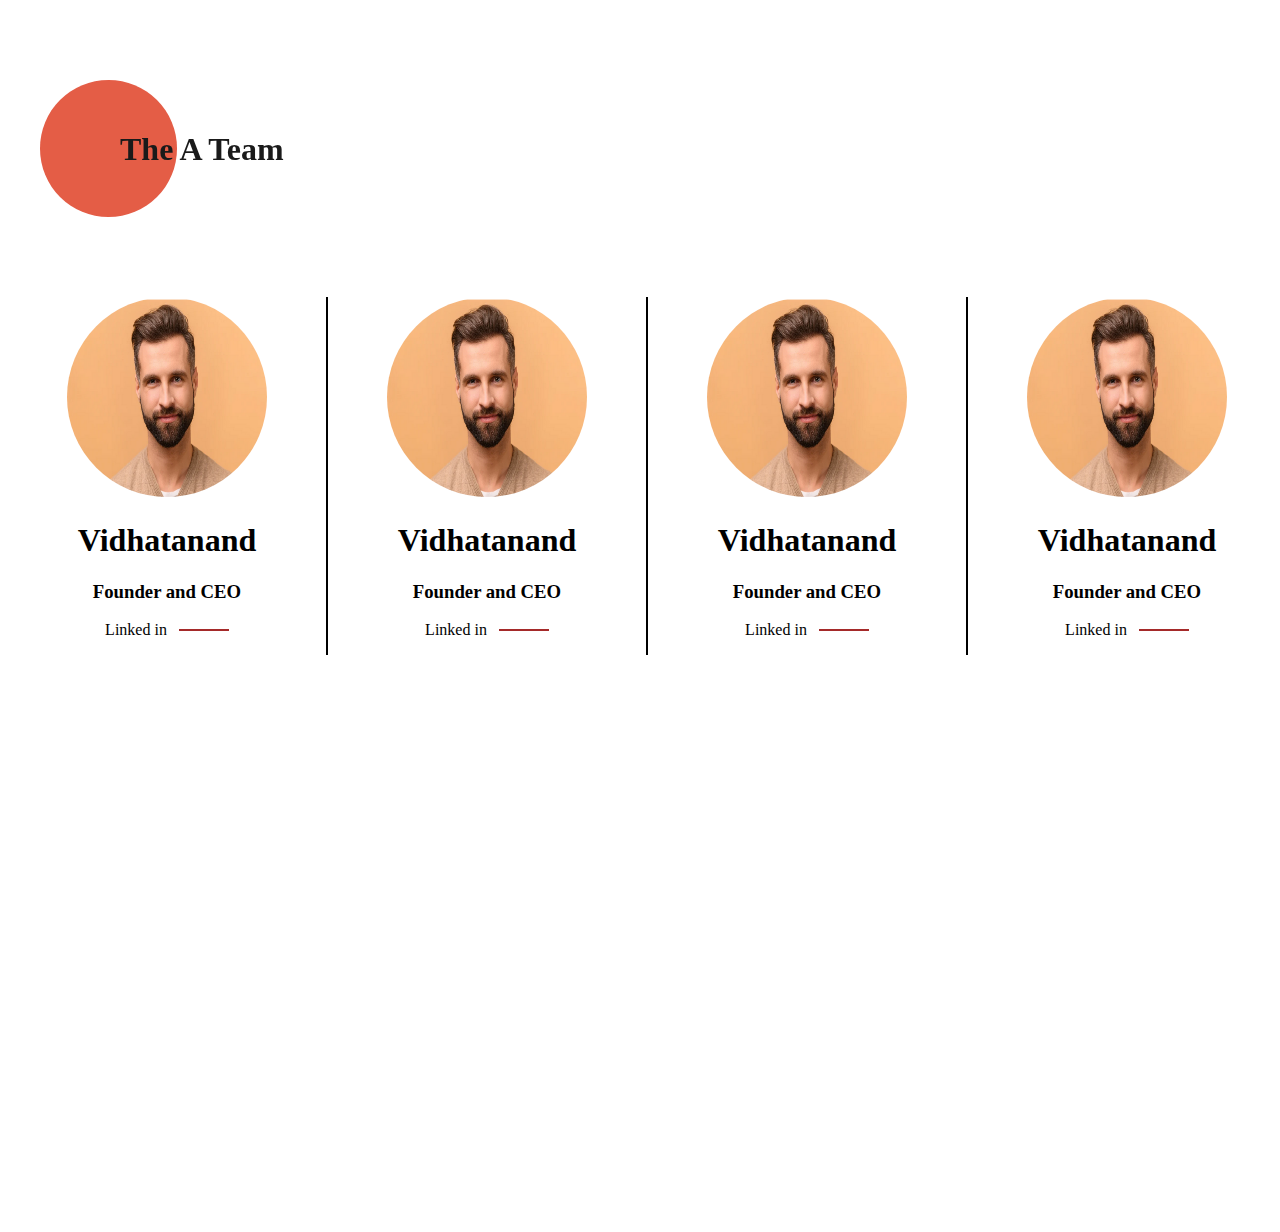
<file: index.html>
<!DOCTYPE html>
<html lang="en">

<head>
    <meta charset="UTF-8">
    <meta name="viewport" content="width=device-width, initial-scale=1.0">
    <title>task1</title>
    <link rel="stylesheet" href="style.css">
</head>

<body>
    <div class="container">
        <div class="circle">
            <h1 class="text">The A Team</h1>
        </div>
        <div class="container_1">
            <div class="flexdiv">
                <img src="mypic.png" alt="mypic" class="myimg">
                <h1>Vidhatanand</h1>
                <h3>Founder and CEO</h3>
                <p class="detail">Linked in </p>
            </div>
            <div class="flexdiv">
                <img src="mypic.png" alt="mypic" class="myimg">
                <h1>Vidhatanand</h1>
                <h3>Founder and CEO</h3>
                <p class="detail">Linked in </p>
            </div>
            <div class="flexdiv">
                <img src="mypic.png " alt="mypic" class="myimg">
                <h1>Vidhatanand</h1>
                <h3>Founder and CEO</h3>
                <p class="detail">Linked in </p>
            </div>
            <div class="flexdiv">
                <img src="mypic.png" alt="mypic" class="myimg">
                <h1>Vidhatanand</h1>
                <h3>Founder and CEO</h3>
                <p class="detail">Linked in </p>
            </div>
        </div>
    </div>
</body>

</html>
</file>
<file: style.css>
.container {
    width: 80rem;
    height: 70rem;
    margin: 2rem auto;

}

.circle {
    width: 102.52pt;
    height: 102.52pt;
    border-radius: 50%;
    background-color: #E14B32;
    opacity: 90%;
    position: relative;
    margin: 5rem 2rem;
}

.text {
    position: absolute;
    width: 250px;
    left: 80px;
    top: 30px;
}

.container_1 {
    width: 100%;
    display: flex;

}

.flexdiv {

    text-align: center;
    flex: 20%;
    border-right: 2px solid black;
}

.detail::after {
    content: "";
    display: inline-block;
    width: 100%;
    height: 2px;
    background-color: black;
    margin-bottom: 4px;
    width: 50px;
    font-weight: bold;
    margin-left: 0.5rem;
    background-color: brown;
}

.myimg {
    width: 200px;
    height: 200px;
    border-radius: 50%;
}
</file>
<file: task1.css>
.container {
    width: 80rem;
    height: 70rem;
    margin: 2rem auto;

}

.circle {
    width: 102.52pt;
    height: 102.52pt;
    border-radius: 50%;
    background-color: #E14B32;
    opacity: 90%;
    position: relative;
    margin: 5rem 2rem;
}

.text {
    position: absolute;
    width: 250px;
    left: 80px;
    top: 30px;
}

.container_1 {
    width: 100%;
    display: flex;

}

.flexdiv {

    text-align: center;
    flex: 20%;
    border-right: 2px solid black;
}

.detail::after {
    content: "";
    display: inline-block;
    width: 100%;
    height: 2px;
    background-color: black;
    margin-bottom: 4px;
    width: 50px;
    font-weight: bold;
    margin-left: 0.5rem;
    background-color: brown;
}

.myimg {
    width: 200px;
    height: 200px;
    border-radius: 50%;
}
</file>
